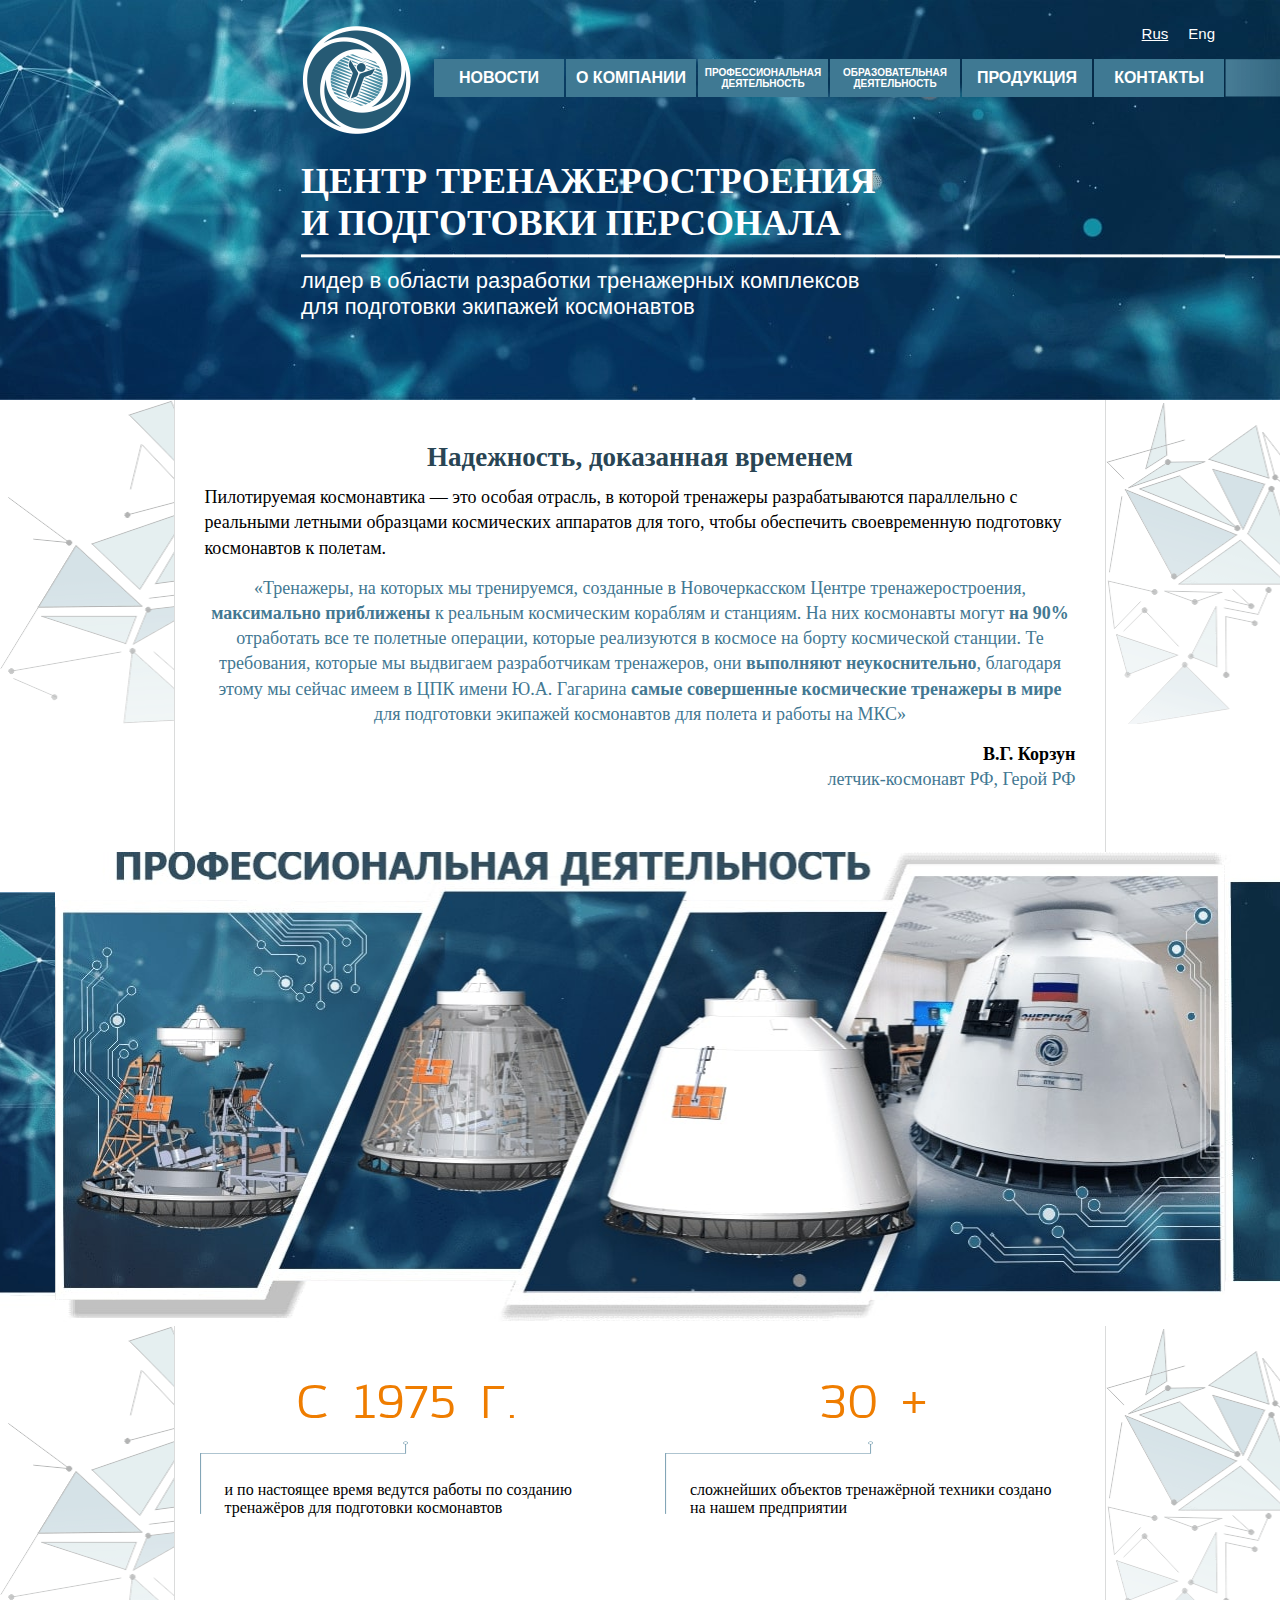
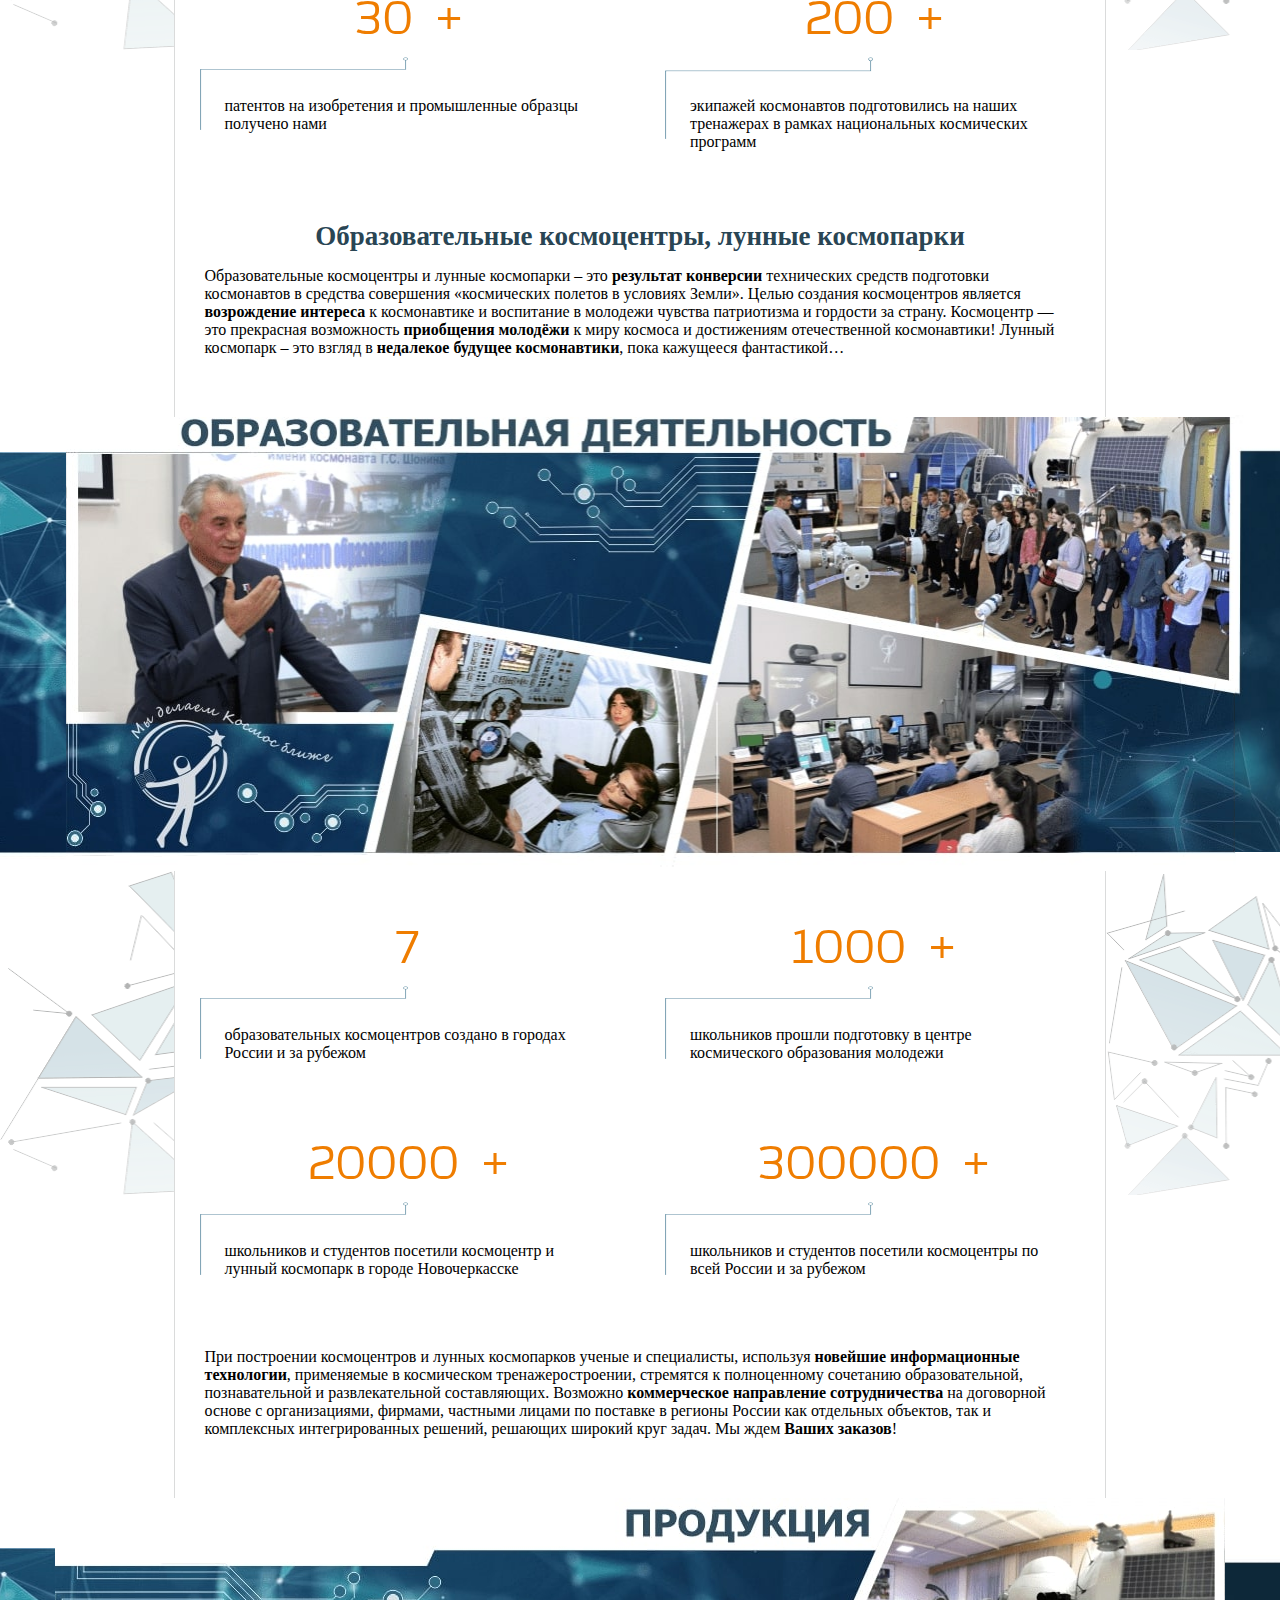
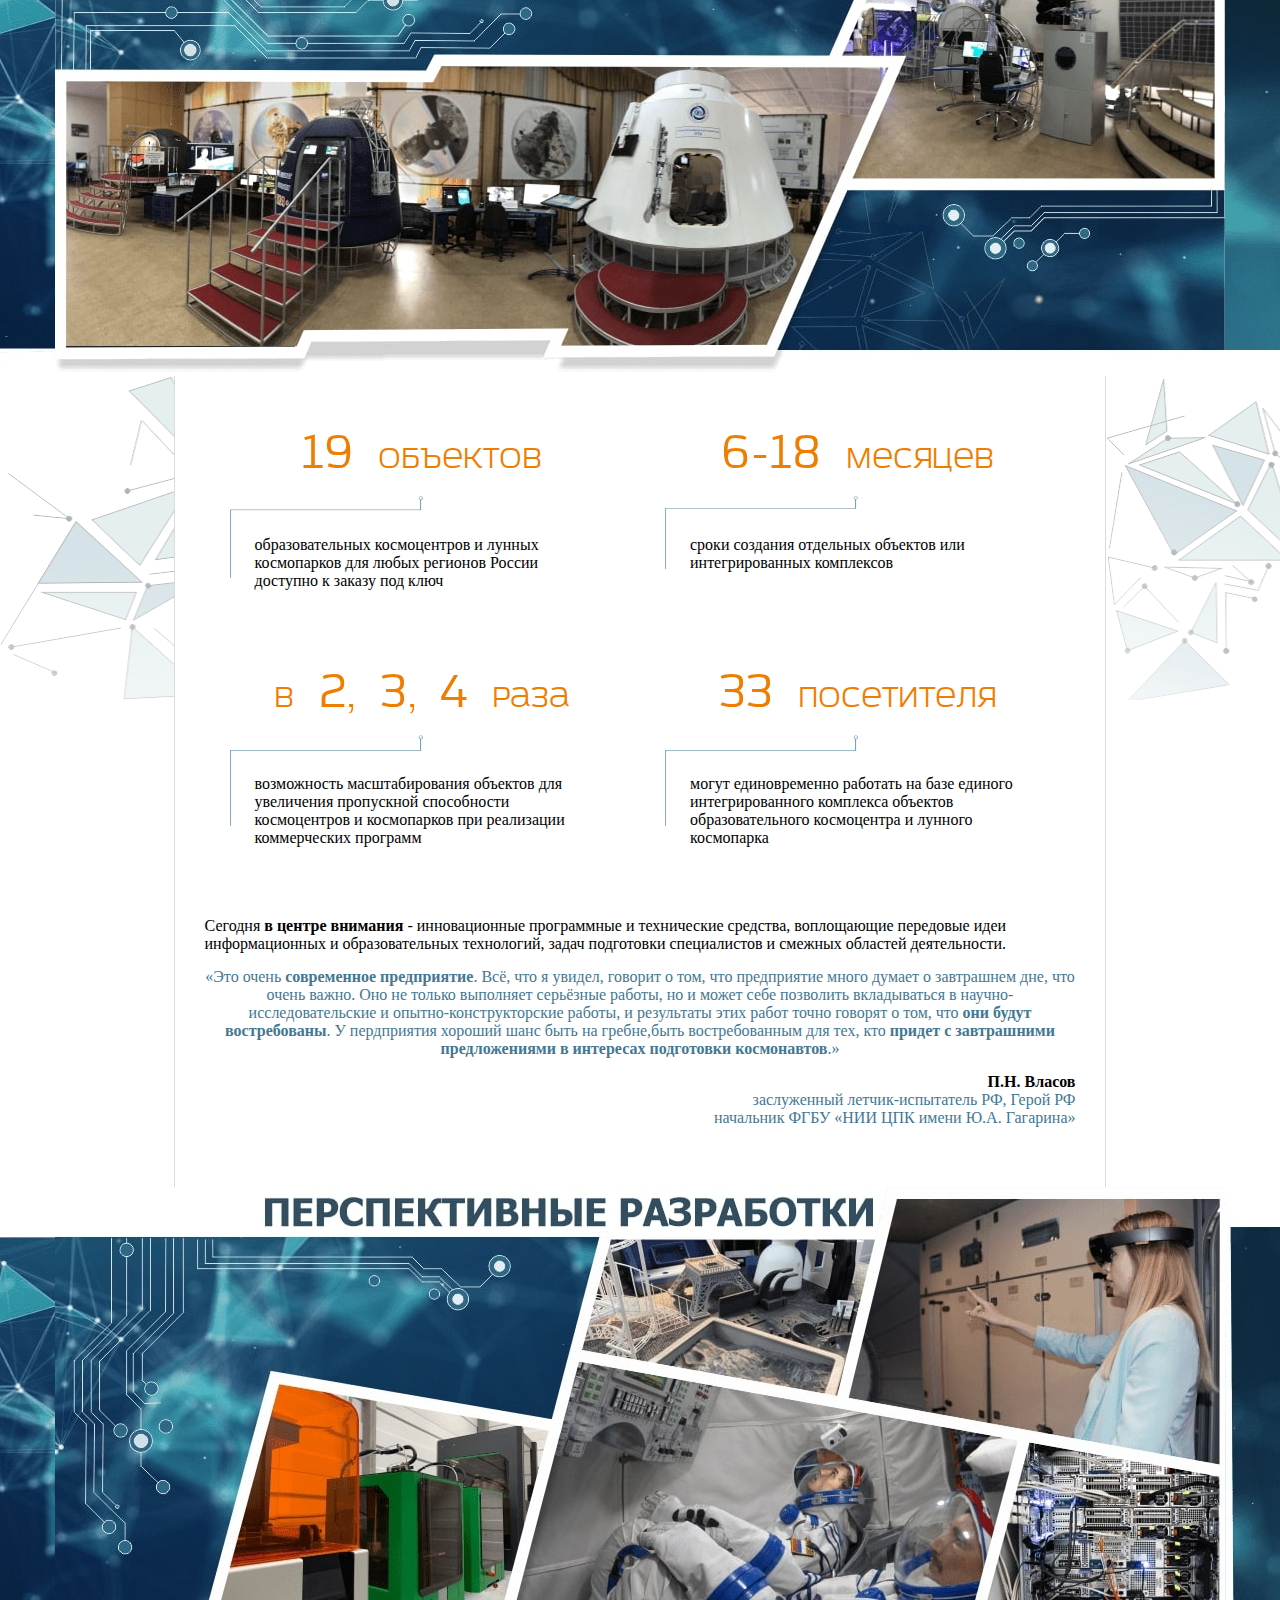
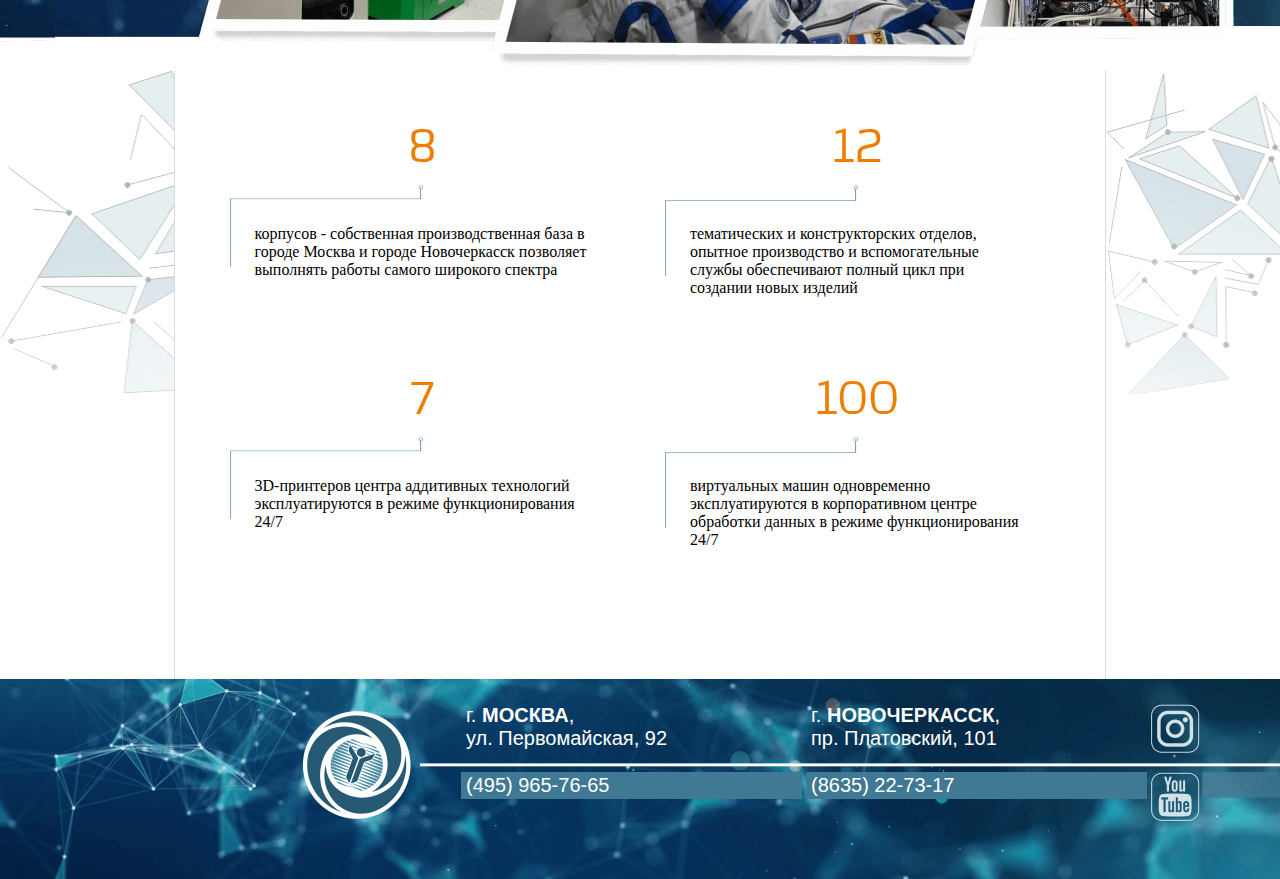
<file: index.html>
<!DOCTYPE html>
<head>
	<meta charset="utf-8">
	<meta name="viewport" content="width=device-width, initial-scale=1.0">
	<link rel="stylesheet" href="simctstyle.css">
	
</head>
<div class="header">
	<div class="content_wd">
		<div class="header_wd header_wd_menu">
			<div id="ch_lang">
				<a class="li_lang sel_lang">Rus</a>
				<a class="li_lang">Eng</a>
			</div>
			<div class="logo_wd"></div>
			<div id="menu_wd">
				<a class="menu_list"><span>НОВОСТИ</span></a>
				<a class="menu_list"><span>О КОМПАНИИ</span></a>
				<a class="menu_small menu_list"><span>ПРОФЕССИОНАЛЬНАЯ ДЕЯТЕЛЬНОСТЬ</span></a>
				<a class="menu_small menu_list" href="/education"><span>ОБРАЗОВАТЕЛЬНАЯ ДЕЯТЕЛЬНОСТЬ</span></a>
				<a class="menu_list"><span>ПРОДУКЦИЯ</span></a>
				<a class="menu_list last_li" href="/contacts"><span>КОНТАКТЫ</span></a>
			</div>
		</div>
		<div class="header_wd">
			<div id="simct_name">ЦЕНТР ТРЕНАЖЕРОСТРОЕНИЯ И ПОДГОТОВКИ ПЕРСОНАЛА</div>
			<div id="head_br"></div>
			<div id="simct_sub">лидер в области разработки тренажерных комплексов для подготовки экипажей космонавтов</div>
		</div>
	</div>
</div>
<div class="main_content quote_shell">
	<div class="polo-left">
		<!-- <img src="/image/pol_left.png" alt=""> -->
	</div>
<div class="content_wd ">
	
		
		<div class="ba_decor wrap_text pad_top">
			<div class="h1">Надежность, доказанная временем</div>
			<div>
				Пилотируемая космонавтика — это особая отрасль, в которой тренажеры разрабатываются параллельно с реальными летными образцами космических аппаратов для того, чтобы обеспечить своевременную подготовку космонавтов к полетам.
			</div>
			<div class="quote_bl">
				«Тренажеры, на которых мы тренируемся, созданные в Новочеркасском Центре тренажеростроения, <strong>максимально приближены</strong> к реальным космическим кораблям и станциям. На них космонавты могут <strong>на 90%</strong> отработать все те полетные операции, которые реализуются в космосе на борту космической станции. Те требования, которые мы выдвигаем разработчикам тренажеров, они <strong>выполняют неукоснительно</strong>, благодаря этому мы сейчас имеем в ЦПК имени Ю.А. Гагарина <strong>самые совершенные космические тренажеры в мире</strong> для подготовки экипажей космонавтов для полета и работы на МКС»
			</div>
			<div class="quote_nm"><b>В.Г. Корзун</b></div>
			<div class="quote_sub">летчик-космонавт РФ, Герой РФ</div>
		</div>
		
	</div>
	<div class="polo-right">
		<!-- <img src="/image/pol_right.png" alt=""> -->
	</div>
	</div>
	
<div class="shell">
		<div class="prof_left">
			<!-- <img src="image/prof_left.jpg" alt=""> -->
		</div>
		<div class="content_wd content_margin">
			<div class="ba_collage">
				<img src="image/профессиональная деятельность дфцт.jpg" alt="профессиональная деятельность Центра Тренажеростроения и Подготовки Персонала"/>
			</div>
		</div>
		
		
		<div class="prof_right">
			<!-- <img src="image/prof_right.jpg" alt=""> -->
		</div>
	</div>
<div class="shell">
		<div class="polo-left">
			<!-- <img src="/image/pol_left.png" alt=""> -->
		</div>
		<div class="content_wd ">
			
			<div class="rel">
				<div class="ba_decor pad_top">
					<div class="tbl_col_2">
						<div class="col_2">
							<div class="fact_nmbr">с 1975 г.</div>
							<div class="fact">и по настоящее время ведутся работы по созданию тренажёров для подготовки космонавтов</div>
						</div>
						<div class="col_2">
							<div class="fact_nmbr">30 +</div>
							<div class="fact">сложнейших объектов тренажёрной техники создано на нашем предприятии</div>
						</div>
					</div>
					<div class="tbl_col_2">
						<div class="col_2">
							<div class="fact_nmbr">30 +</div>
							<div class="fact">патентов на изобретения и промышленные образцы получено нами</div>
						</div>
						<div class="col_2">
							<div class="fact_nmbr">200 +</div>
							<div class="fact">экипажей космонавтов подготовились на наших тренажерах в рамках национальных космических программ</div>
						</div>
					</div>
					<div class="wrap_text">
						<div class="h1">Образовательные космоцентры, лунные космопарки</div>
						<div>
							Образовательные космоцентры и лунные космопарки – это <b>результат конверсии</b> технических средств подготовки космонавтов в средства совершения «космических полетов в условиях Земли». Целью создания космоцентров является <strong>возрождение интереса</strong> к космонавтике и воспитание в молодежи чувства патриотизма и гордости за страну. Космоцентр — это прекрасная возможность <strong>приобщения молодёжи</strong> к миру космоса и достижениям отечественной космонавтики! Лунный космопарк – это взгляд в <b>недалекое будущее космонавтики</b>, пока кажущееся фантастикой… 
						</div>
					</div>
				</div>
			</div>
			
		</div>
		<div class="polo-right">
			<!-- <img src="/image/pol_left.png" alt=""> -->
		</div>
	</div>
	
<div class="shell">
		<div class="background-edu-left">
			<!-- <img src="image/edu_left.jpg" alt=""> -->
		</div>
		<div class="content_wd content_margin">
			<div id="edu" class="ba_collage"><img src="image/образовательная деятельность дфцт.jpg" alt="образовательная деятельность Центра Тренажеростроения и Подготовки Персонала"/></div>
		</div>
		<div class="background-edu-right">
			<!-- <img src="image/edu_right.jpg" alt=""> -->
		</div>
	</div>


<div class="shell">
		<div class="polo-left">
			<!-- <img src="/image/pol_left.png" alt=""> -->
		</div>
		<div class="content_wd">
			<div class="rel">
				<div class="ba_decor pad_top">
					<div class="tbl_col_2">
						<div class="col_2">
							<div class="fact_nmbr">7</div>
							<div class="fact">образовательных космоцентров создано в городах России и за рубежом</div>
						</div>
						<div class="col_2">
							<div class="fact_nmbr">1000 +</div>
							<div class="fact">школьников прошли подготовку в центре космического образования молодежи</div>
						</div>
					</div>
					<div class="tbl_col_2">
						<div class="col_2">
							<div class="fact_nmbr">20000 +</div>
							<div class="fact">школьников и студентов посетили космоцентр и лунный космопарк в городе Новочеркасске</div>
						</div>
						<div class="col_2">
							<div class="fact_nmbr">300000 +</div>
							<div class="fact">школьников и студентов посетили космоцентры по всей России и за рубежом</div>
						</div>
					</div>
					<div class="wrap_text">
						<div>
							При построении космоцентров и лунных космопарков ученые и специалисты, используя <strong>новейшие информационные технологии</strong>, применяемые в космическом тренажеростроении, стремятся к полноценному сочетанию образовательной, познавательной и развлекательной составляющих. Возможно <strong>коммерческое направление сотрудничества</strong> на договорной основе с организациями, фирмами, частными лицами по поставке в регионы России как отдельных объектов, так и комплексных интегрированных решений, решающих широкий круг задач. Мы ждем <strong>Ваших заказов</strong>!
						</div>
					</div>
				</div>
		</div>
		
	</div>
	<div class="polo-right">
		<!-- <img src="/image/pol_left.png" alt=""> -->
	</div>
	</div>

<div class="shell">
		<div class="prod_left">
			<!-- <img src="image/prof_left.jpg" alt=""> -->
		</div>
		<div class="content_wd content_margin">
			<div id="product" class="ba_collage"><img src="image/продукция дфцт.jpg" alt="продукция Центра Тренажеростроения и Подготовки Персонала"/></div>
		</div>
		
		<div class="prod_right">
			<!-- <img src="image/prof_left.jpg" alt=""> -->
		</div>
	</div>

<div class="shell">
	<div class="polo-left">
		<!-- <img src="/image/pol_left.png" alt=""> -->
	</div>
		<div class="content_wd">
			<div class="rel">
				<div class="ba_decor wrap_text pad_top">
					<div class="tbl_col_2">
						<div class="col_2">
							<div class="fact_nmbr">19 <span class="fact_nmbr_txt">объектов</span></div>
							<div class="fact">образовательных космоцентров и лунных космопарков для любых регионов России доступно к заказу под ключ</div>
						</div>
						<div class="col_2">
							<div class="fact_nmbr">6-18 <span class="fact_nmbr_txt">месяцев</span></div>
							<div class="fact">сроки создания отдельных объектов или интегрированных комплексов</div>
						</div>
					</div>
					<div class="tbl_col_2">
						<div class="col_2">
							<div class="fact_nmbr"><span class="fact_nmbr_txt">в</span> 2, 3, 4 <span class="fact_nmbr_txt">раза</span></div>
							<div class="fact">возможность масштабирования объектов для увеличения пропускной способности космоцентров и космопарков при реализации коммерческих программ</div>
						</div>
						<div class="col_2">
							<div class="fact_nmbr">33 <span class="fact_nmbr_txt">посетителя</span></div>
							<div class="fact">могут единовременно работать на базе единого интегрированного комплекса объектов образовательного космоцентра и лунного космопарка</div>
						</div>
					</div>
					<div>
						Сегодня <strong>в центре внимания</strong> - инновационные программные и технические средства, воплощающие передовые идеи информационных и образовательных технологий, задач подготовки специалистов и смежных областей деятельности.
					</div>
					<div class="quote_bl">
						«Это очень <strong>современное предприятие</strong>. Всё, что я увидел, говорит о том, что предприятие много думает о завтрашнем дне, что очень важно. Оно не только выполняет серьёзные работы, но и может себе позволить вкладываться в научно-исследовательские и опытно-конструкторские работы, и результаты этих работ точно говорят о том, что <strong>они будут востребованы</strong>. У пердприятия хороший шанс быть на гребне,быть востребованным для тех, кто <b>придет с завтрашними предложениями в интересах подготовки космонавтов</b>.»
					</div>
					<div class="quote_nm"><b>П.Н. Власов</b></div>
					<div class="quote_sub">заслуженный летчик-испытатель РФ, Герой РФ</div>
					<div class="quote_sub">начальник ФГБУ «НИИ ЦПК имени Ю.А. Гагарина»</div>
				</div>
			</div>
		</div>
		<div class="polo-right">
			<!-- <img src="/image/pol_left.png" alt=""> -->
		</div>
	</div>

<div class="shell">
	<div class="perspect_left">
		<!-- <img src="image/prof_left.jpg" alt=""> -->
	</div>
	<div class="content_wd">
		<div id="perspect" class="ba_collage"><img src="image/перспективные разработки дфцт.jpg" alt="перспективные разработки Центра Тренажеростроения и Подготовки Персонала"/></div>
</div>
<div id="perspect " class="perspect_right">
	<!-- <img src="image/prof_left.jpg" alt=""> -->
</div>
</div>
	
<div class="shell">
	<div class="polo-left">
		<!-- <img src="/image/pol_left.png" alt=""> -->
	</div>
	<div class="content_wd">
		
		<div class="rel">
			<div class="ba_decor wrap_text pad_top">
				<div class="tbl_col_2">
					<div class="col_2">
						<div class="fact_nmbr">8</div>
						<div class="fact">корпусов - собственная производственная база в городе Москва и городе Новочеркасск позволяет выполнять работы самого широкого спектра</div>
					</div>
					<div class="col_2">
						<div class="fact_nmbr">12</div>
						<div class="fact">тематических и конструкторских отделов, опытное производство и вспомогательные службы обеспечивают полный цикл при создании новых изделий</div>
					</div>
				</div>
				<div class="tbl_col_2">
					<div class="col_2">
						<div class="fact_nmbr">7</div>
						<div class="fact">3D-принтеров центра аддитивных технологий эксплуатируются в режиме функционирования 24/7</div>
					</div>
					<div class="col_2">
						<div class="fact_nmbr">100</div>
						<div class="fact">виртуальных машин одновременно эксплуатируются в корпоративном центре обработки данных в режиме функционирования 24/7</div>
					</div>
				</div>
			</div>
		</div>
	</div>
	<div class="polo-right">
		<!-- <img src="/image/pol_left.png" alt=""> -->
	</div>
</div>
</div>
	
		

	</div>

</div>	
	
		

<div class="footer">
	<div class="content_wd">
		<div class="header_wd header_wd_menu">
			<div class="logo_wd"></div>
			<div id="foot_menu_wd">
				<div class="ft_tbl">
					<div class="ft_col_big">
						<div class="addr_wrap">г. <b>МОСКВА</b>,</div>
						<div class="addr_wrap">ул. Первомайская, 92</div>
					</div>
					<div class="ft_col_big">
						<div class="addr_wrap">г. <b>НОВОЧЕРКАССК</b>,</div>
						<div class="addr_wrap">пр. Платовский, 101</div>
					</div>
					<div class="ft_col_small">
						<a><img src="image/ico_instagram.png" alt="instagram ДФЦТ"/></a>
					</div>
				</div>
				<div id="foot_br"></div>
				<div class="ft_tbl after_phone">
					<div class="ft_col_big">
						<div class="phone_nmb">(495) 965-76-65</div>
					</div>
					<div class="ft_col_big">
						<div class="phone_nmb">(8635) 22-73-17</div>
					</div>
					<div class="ft_col_small">
						<a><img src="image/ico_youtube.png" alt="youtube ДФЦТ"/></a>
					</div>
				</div>
			</div>
		</div>
	</div>
</div>
</file>
<file: simctstyle.css>
/* main*/
/*  */
@font-face {
    font-family: 'Azoft Sans';
    src: local('Azoft Sans'), local('AzoftSans'), url('fonts/azoftsans.woff2') format('woff2'), url('fonts/azoftsans.woff') format('woff'), url('fonts/azoftsans.ttf') format('truetype');
    font-weight: 400;
    font-style: normal;
}


body{
	margin: 0;
	padding: 0;
	font: 16px "Tahoma";
	overflow-x: hidden;
}

#Canvas-top
{
	width: 100%;
}
#Canvas-bottom
{
	width: 100%;
}


a{
	cursor: pointer;
}

.content_wd{
	width: 1170px;
	margin: 0 auto;
	position: relative;
}

.orange{
	color: #EF7D00;
}

.rel{
	position: relative;
}

.pad_top{
	padding-top: 45px !important;
}

.pad_top_10{
	padding-top: 10px !important;
}

.pad_top_text{
	padding-top: 20px !important;
}

/* tables */
.tbl_col_2{
	display: flex;
}

.col_2{
	width: 50%;
}

.fact_nmbr{
	text-align: center;
/*	color: rgb(67, 120, 146); */
	color: #ef7d00;
	font-family: 'Azoft Sans';
	font-size: 50px;
	line-height: 140%;
}
.fact_nmbr_txt{
	font-size: 30px;
}
.fact{
	padding: 40px 25px 70px 25px;
	background: no-repeat left top/50% 50% url(image/line_fact.png);
	margin: 0 25px;
}

/* header */
#ch_lang{
	position: absolute;
	top: 0;
	right: 0;
	display: flex;
	justify-content: flex-end;
}

#head_br{
	height: 4px;
	margin: 10px 0;
	background: repeat-x url(image/line_frag.png);
}

#head_br:after{
	content: url(image/line_after.png);
	position: absolute;
	left: 100%;
	top: 53.1%;
}

.logo_wd{
	width: 110px;
	height: 110px;
	background: no-repeat center/auto url(image/simct_logo.png);
}

#simct_name{
	font: 700 36px "Tahoma";
	width: 600px;
	margin-top: 25px;
}

#simct_sub{
	font-size: 22px;
    font-weight: 100;
    width: 600px;
}

#menu_wd{
	display: flex;
	position: relative;
	text-align: center;
	font-size: 16px;
}

#menu_wd:after{
	content: url(image/menu_after.png);
	width: 0;
}

.header{
	height: 400px;
	background: no-repeat center/cover url(image/headback.jpg);
	color: #fff;
	display: flex;
	overflow-x: hidden;
	font: 15px "Arial";
}

.header_wd{
	position: relative;
	width: 924px;
	margin: auto;
	margin-right: 0px;
}

.header_wd_menu{
	display: flex;
    justify-content: space-between;
	align-items: center;
	margin-top: 25px;
}

.li_lang{
	margin: 0 10px;
}

.menu_list{
	background-color: #3f7993;
	display: flex;
	justify-content: center;
	align-items: center;
	width: 130px;
	height: 38px;
	margin: 0 1px;
	font-weight: 600;
	color: #fff;
    text-decoration: none;
}

.menu_list:hover{
	background-color: #7599a9;
}

.menu_small{
	font-size: 10px;
}

.sel_lang{
	text-decoration: underline;
}

/* main content */

#edu_collage img{
	width: 100%;
}

/* #edu_collage:before{
	content: url(image/cosmo_left.jpg);
	position: absolute;
    transform: translate(-100%);
    top: 0;
    left: 1px;
}

#edu_collage:after{
	content: url(image/cosmo_right.jpg);
	position: absolute;
    top: 0;
    right: 0;
    width: 0;
} */

.lead_email{
	color: #3F7993;
	font-size: 20px;
	font-weight: bold;
}

.leader_name{
	color: #3F7993;
	font-size: 22px;
	font-weight: bold;
}

.lead_cont_big{
	max-width: 600px;
	min-width: 420px;
	margin: auto;
}

.lead_cont_small{
	width: 31%;
	min-width: 285px;
	margin: 30px 0;
}

.lead_cont_flex{
	display: flex;
	flex-wrap: wrap;
	justify-content:center;
}

.lead_flex_2{
	max-width: 66%;
    margin: auto;
}

.lead_last_left{
	margin-left: 17%;
}

.lead_last_right{
	margin-right: 17%;
}

.lead_line_big{
	width: 380px;
	margin: 10px auto;
	border: rgb(218, 219, 219) solid;
    border-width: 2px 0 0 0;
}

.lead_line_small{
	width: 80%;
	margin: 10px auto;
	border: rgb(218, 219, 219) solid;
    border-width: 2px 0 0 0;
}



.lead_cont_small_last .lead_cont_small
{
	padding:0 10px;
}

.map{
	display: block;
	width: 100%;
	max-width: 1920px;
	margin: 0 auto;
}

.text_center{
	text-align: center;
}

.wrap_text{
	padding: 0px 30px 60px 30px;
}

/* .ba_decor:before{
	content: url(image/pol_left.png);
	position: absolute;
    transform: translate(-100%);
    top: 0;
    left: 0;
}

.ba_decor:after{
	content: url(image/pol_right.png);
	position: absolute;
    top: 0;
    right: 0;
	width: 0;
	max-width: 100%;
} */

/* .cosmo_decor:before{
	content: url(image/pol_left.png);
	position: absolute;
    transform: translateY(-50%) translateX(-100%);
    top: 50%;
    left: -30px;
}

.cosmo_decor:after{
	content: url(image/pol_right.png);
	position: absolute;
    transform: translateY(-50%) translateX(-100%);
    top: 50%;
    right: -33px;
    width: 0;
} */
/* #profession */


/* #profession */
.ba_collage{
	position: relative;
}

.ba_collage:before{
	/*content: url(image/prof_left.jpg);*/
	position: absolute;
    transform: translate(-100%);
    bottom: 0;
    left: 0;
}

/* #profession:before{
	content: url(image/prof_left.jpg);
} */

/* #edu:before{
	content: url(image/edu_left.jpg);
	bottom: 7px;
} */

/* #product:before{
	content: url(image/prod_left.jpg);
	bottom: 15px;
} */

/* #perspect:before{
	content: url(image/persp_left.jpg);
	bottom: 29px;
} */

.ba_collage:after{
	/*content: url(image/prof_right.jpg);*/
	position: absolute;
    top: 0;
    right: 0;
    width: 0;
}

/* #edu:after{
	content: url(image/edu_right.jpg);
	right: 2px;
} */

/* #profession:after{
	content: url(image/prof_right.jpg);
} */

/* #product:after{
	content: url(image/prod_right.jpg);
	right: 1px;
} */

/* #perspect:after{
	content: url(image/prod_right.jpg);
	right: -2px;
} */

.ba_decor{
	border: rgb(218, 219, 219) solid;
	border-width: 0 1px;

}

.decor{
	border: rgb(218, 219, 219) solid;
    border-width: 0 1px;
}

.bold_intro{
	color: #294554;
	font-size: 22px;
	font-weight: bold;
}

.bold_blue{
	color: #294554;
	font-weight: bold;
}

.blue_list{
	color: #FFFFFF;
	background-color: #3F7993;
	padding: 10px;
    margin-top: 10px;
    font-weight: bold;
}

.blue_mark{
	font-size: 22px;
    padding: 0 10px;
    color: #294554;
}

.h1{
	margin-bottom: 15px;
	text-align: center;
    font-family: Tahoma;
    font-size: 27px;
    color: #294554;
    font-weight: 700;
}

.list_cosmo{
	display: flex;
	flex-wrap: wrap;
	justify-content: space-between;
}

.list_cosmo img{
	display: block;
	width: 32%;
	margin-bottom: 2%;
}

.main_content{
	display: flex;

	position: relative;
	font: 18px "Tahoma";
	line-height: 140%;
	flex-direction: column;
}





.quote_bl{
	text-align: center;
	color: rgb(67, 120, 146);
	margin: 15px 0;
}

.quote_nm{
	text-align: right;
}

.quote_sub{
	text-align: right;
	color: rgb(67, 120, 146);
}


/* footer */
.footer{
	height: 200px;
	background: no-repeat center/cover url(image/headback.jpg);
	color: #fff;
	display: flex;
	overflow-x: hidden;
	font: 15px "Arial";
}

#foot_menu_wd{
	/*display: flex;*/
	position: relative;
	font-size: 20px;
	margin-right: 25px;
}

#foot_br{
	height: 4px;
	margin: 5px 0;
	background: repeat-x url(image/line_frag.png);
}

#foot_br:after{
	content: url(image/line_after.png);
	position: absolute;
	left: 100%;
	top:37%;
}

#foot_br:before{
	content: url(image/line_frag.png);
	position: absolute;
	transform: translate(-100%);
	top:37%;
}

.after_phone:after{
	content: url(image/ft_menu_after.png);
	width: 0;
	position: absolute;
    right: -2px;
}


.ft_tbl{
	display: flex;
}

.ft_col_big{
	width: 345px;
}

.addr_wrap{
	padding-left: 5px;
}

.phone_nmb{
    background-color: #3f7993;
    padding: 2px 5px;
    margin-right: 4px;
}

.lead_cont_small img
{
	width: 266px;
	height: 400px;
}

.shell{
	display: flex;
	align-items: flex-start;
	width: 100%;
	
}

.background-left
{
	display: flex;
	width: 50%;
	align-items: flex-end;

}

.background-left img
{
	
	width: 100%;
	height: 92%;
}
.background-right
{
	display: flex;
	width: 50%;
	
}

.background-right img
{
	width: 100%;
	height: 85%;
}

.background-edu
{
	
}

.background-edu-left
{	
	background-image: url(image/edu_left.jpg);
	height:408px;
	width: 375px;
	background-repeat: no-repeat;
	background-size: cover;
	margin-top: -6px;
	position: relative;
	top: 41px;
	background-position-x: 94%;
}

.background-edu-right
{	
	background-image: url(image/edu_right.jpg);
	height:437px;
	width: 20%;
	background-repeat: no-repeat;
	background-size: cover;
	line-height: none;
	margin-top: -16px;
	margin-left:-1px;
	position: relative;
	top:14px;


}


#profession
{
	height: 450px;
	overflow: hidden;
	background-size: cover;
	background-repeat: no-repeat;
	background-position: bottom;
	width: 100%;
}

#profession center
{
	width: 1170px;
}

#profession img
{
	width: 100%;
	height: 100%;
}

.prof_left
{
	background:url(image/prof_left.jpg);
	width: 20%;
	height: 427px;
	position: relative;
	top: 40px;
	background-repeat: no-repeat;
	background-position-x: 94%;
	
}

.prof_right 
{
	background:url(image/prof_right.jpg);
	position: relative;
	bottom: 10px;
	width: 20%;;
    height: 440px;

}

.main_content-rucovodstvo
{
	flex-direction: row;
}

.polo-left
{
	display: flex;
	background:url(image/pol_left.png);
	width: 17%;
	background-repeat: no-repeat;
	height: 324px;
	align-items: flex-start;
	
}


.polo-right
{
	display: flex;
	background:url(image/pol_right.png);
	width: 17%;
	height: 324px;
	background-repeat: no-repeat;
	align-items: flex-start;

	
}

.quote_shell
{
	display: flex;
	flex-direction: row;
	

}

.cosmo-left
{
	background-image: url(./image/cosmo_left.jpg);
	height: 307px;
    width: 18.6%;
    background-repeat: no-repeat;
    background-size: cover;
}

.cosmo-right
{
	background-image: url(./image/cosmo_right.jpg);
	height: 307px;
    width: 18.6%;
    background-repeat: no-repeat;
    background-size: cover;
}

.content_margin
{
	margin:0;
}

#edu_collage img
{
	height: 307px;
}

#profession img
{
	width: 1170px;
}

#edu img
{
	width: 1170px;
}

.prod_left
{
	background:url(image/prof_left.jpg);
	width: 20%;
	height: 427px;
	position: relative;
	top: 50px;
	background-position-x: 88%;
	
}

.prod_right 
{
	background:url(image/prof_right.jpg);
	position: relative;
	width: 20%;
	height: 427px;
	top: 25px;
	background-position-x: 94%;

}

#perspect
{

	overflow: hidden;
	background-size: cover;
	background-repeat: no-repeat;
	background-position: bottom;
	width: 100%;
}


.perspect_left
{
	background:url(image/prof_left.jpg);
	position: relative;
	top: 50px;
	width: 20%;
	height: 440px;
	background-position-x: 88%;
	background-repeat: no-repeat;
	
	
}

.perspect_right 
{
	background:url(image/prof_right.jpg);
	width: 20%;
	height: 440px;
	background-repeat: no-repeat;
	

}

.ba_collage img
{
	width: 1170px;
}

.polo--edu
{
	margin: auto 0;
}

.paragraph
{
	text-indent: 40px;
	margin-right: 10px;
}

.csey
{
	display: flex;
	width: 100%;

}

.csey_text
{
	
}

.license
{
	display: flex;
	justify-content: flex-end;
	width: 25%;

	

}
.license img
{

	border: 5px solid #3f7993;;
    border-image: linear-gradient(to right top, #284b5c, #3f7993,#284b5c);
	border-image-slice: 1;
	height: 150px;
	width: 100px;
	


}

.csey_text--bold
{
	font-weight: bold;
	color: #3f7993;
	text-decoration: none;
}

.csey_left
{
	background-image: url(./image/Левая_часть_коллажа_с_лайбой-min.png);
	height: 302px;
    width: 18.6%;
    background-repeat: no-repeat;
    background-size: cover;

}

.csey_right
{
	background-image: url(./image/cosmo_right.jpg);
	height: 302px;
    width: 18.6%;
    background-repeat: no-repeat;
    background-size: cover;

}
.csey--last
{
	margin-bottom:20px ;
}

#csey_perspect
{
	margin-bottom: 15px;
}

.station_and_planet .h1
{
	width: 81%;
	margin: 0 auto;
	margin-top:10px;
	margin-bottom: 30px;
}

.li_item
{
	list-style-type: none;
}

.li_item:before
{
	content: "•‎";
	color: #3f7993;
	margin-right: 5px;
}

.title--orange
{
	color: #EF7D00;
	font-style:italic;
	margin-left: 25px;

}

.text--orange
{
	color: #EF7D00;
}

.focus
{
	margin-bottom: 10px;
}

.purpose_the_program
{
	margin-bottom: 10px;
}

.ul_items
{
	margin-top: 10px;
	padding-left: 0px;
}

.term_program
{
	margin-bottom: 20px;
}

.design_of_space_tech .h1
{
	width: 81%;
	margin: 0 auto;
	margin-top:10px;
	margin-bottom: 30px;
}

.csey_br
{

	margin-bottom: 30px;
	border-top:2px solid rgba(128, 128, 128, 0.692);

}

.page
{
    display: flex;
    flex-direction: column;
}


.selectBox {
  position: relative;
  margin-top:10px ;
    
}
.selected {
    width: 100%;
    overflow:hidden;
	padding-top: 12px;
	padding-bottom: 12px;
    background: linear-gradient(to bottom left, #4088a9, #294554);

	color: white;
	font-weight: bold;
	display: flex;
	height: 40px;
	align-items: center;
}
.selectArrow {
    position: absolute;
    right: 9px;
    top: 14px;
    background-image: url(./image/стрелка\ раскрыть.png);
    background-repeat:no-repeat;
    width: 30px;
    height: 35px;
}

.selectArrow--off
{
    position: relative;
 
    background-image: url(./image/стрелка\ вверх\ собрать.png);
    background-repeat:no-repeat;
    width: 100%;
    height: 35px;
	display: none;
	background-position-x: right;
	background-position-y: bottom;
    right: 10px;
    top: 4px;
}
 


 
.selectOptions {
    position: relative;
    top:0;
    left:0;
	display:none;
	
}


 

.selectOption {
    display:block;

  
}

.bosses_and_documents
{

	margin-top:5px;
	
}


.title_text
{
	width: 60%;
	padding-left: 12px;

}



table.table_bosses_and_documents{
	width: 100%;
	border-collapse:collapse;
	border-spacing:0;
	height: auto;

    border-left: 2px solid white;
	border-right: 2px solid white;
	margin: 10px 0;
	border-top:2px solid white;
	
    
}


table.table_bosses_and_documents td, table.table_bosses_and_documents th {
	border-left: 1px solid #b4b5b5;
	border-bottom: 1px solid #b4b5b5 ;
	
    padding-left: 26px;
}
table .table_bosses_and_documents,table .table_bosses_and_documents th {
	padding: 3px;
	width: 30px;
	height: 35px;
}
table .table_bosses_and_documents th {
	background: #347c99; 
	color: #fff; 
	font-weight: normal;
}

.td_title
{
	width: 7%;
	padding: 10px;
	
}

.td_text
{
	width: 50%;
	padding: 10px;
}

.csey_text--underline
{
	text-decoration: underline;
}


.td_title:last-child
{
	
	padding: 10px;
	text-align: center;
	
}

.last_tr
{
	border-bottom:2px solid white;
}

.big-licenses
{
	display: flex;
	margin: 0 auto;
	flex-wrap: wrap;
	
}

.big-lincense
{
	
	margin: 10px auto;

	
}
.license-text
{
	width: 100%;
	margin-bottom: 20px;
}

.switch--on 
{
	display: flex;
	width: 50%;
	justify-content: flex-end;
	padding-right:10px;
}

.governing_bodies
{
	width: 15%;
	
}

.switch--off
{
	display: flex;
	justify-content: flex-end;
	padding-right:20px;
}

.span_complex
{
    margin: 10px;
    margin-left: 28px;
}

.li_complex:before
{
	
	color: #6e6e6e;
	
}

.td_title--bold
{
	font-weight: bold;
}

.anchor
{
	display: flex;
	justify-content: flex-end;
}

/* .breadcramb 
-----------------------------------------------------------------------------------*/
.bread-cramb {
    display: flex;
    list-style-type: none;
    height: 44px;
    padding: 0;
    padding-left: 1%;
	margin: 0;
	width: 100%;
	padding-right: 1%;
	margin-bottom:10px ;
  
}

.bread-cramb__item{
	
}

.bread-cramb__item::before {
    content: "\2192";
	padding: 0 8px;

}

.bread-cramb__item:first-child::before {
    content: none;
}

.bread-cramb__link {
    font-size: 15px;
    line-height: 48px;
    color: #47474791;
    text-decoration: underline;
}

.bread-cramb__link:hover {
    color: #db055b;
}


.bread-cramb__link--active
{
    color:black;
    text-decoration: none;
}

.astron
{
	display: flex;

}

.items_text
{
	width: 85%;
	font-size: 20px;
}

.logo_astron
{
	display: flex;
	justify-content: flex-end;
}

.logo_astron img
{
	width: 90%;
}
.item_text
{
	font-size: 20px;
}

.astron_text
{
	font-size: 20px;
}

.container_reviews
{
	display: flex;
	width: 100%;

	justify-content: flex-end;
	
}

.reviews
{
	display: flex;
	border-right: 1px solid #b4b5b5 ;
	width: 90%;
	border-left: none;
	margin-top: 20px;
	margin-bottom: 20px;
	border-top: 1px solid #b4b5b5 ;
	border-bottom: 1px solid #b4b5b5;
	/* -webkit-border-top-left-radius: 100px;
-webkit-border-bottom-left-radius: 100px;
-moz-border-radius-topleft: 100px;
-moz-border-radius-bottomleft: 100px;
border-top-left-radius: 100px;
border-bottom-left-radius: 100px; */
box-shadow: 0.4em 0.4em 5px rgba(122,122,122,0.5);
justify-content: flex-end;
height: 207px;

}

.foto_reviews
{
	position: relative;
	/* margin-bottom: -21.3%;
	margin-left: 2%;
	width: 10%; */
	margin: auto;
	margin-right: -10%;
}
.item_review
{
	display: flex;
	width: 85%;

	height: 206px;
	flex-direction: column;
	justify-content: center;

}

.title_reviews
{
	color: #3F7993;
	font-size: 20px;
	font-weight: bold;
	padding-top:10px;
}

.title_reviews span
{
	text-transform:uppercase;
}

.text_reviews
{
	font-style: italic;
	padding-top: 10px;
	padding-bottom: 10px;
	padding-right: 10px;
	font-size: 16px;
}

.text_reviews p
{
	margin: 0;
}

.astron_text span
{
	font-style: italic;
}

.span_bold
{
	font-weight: bold;
}

.title_adv-dev
{
	margin: 15px auto;
	width: 100%;
}
.h1_adv_dev
{
	text-align: center;
	width: 50%;
	margin: 0 auto;

}
.quote
{
	margin-top: 10px;
	margin: 0 auto;
	text-align: center;
	width: 51%;
	font-weight: bold;
    color: #3f7993;
	text-decoration: none;
	font-style: italic;
}

.avtor-quote
{
	display: flex;
	justify-content: flex-end;
	font-weight: normal;
    color: #858686;
	text-decoration: none;
	font-style: normal;
}

.foto_MCS-system 
{
	display: flex;
	flex-wrap: wrap;
}
.foto_MCS-system img
{
	width: 48%;
	margin: 0 auto;
}
.explanations
{
	width: 99%;

	display: flex;
	text-align: end;
	justify-content: flex-end;
	margin-top: 5px;
	font-size: 15px;
	font-style: italic;
	margin-bottom: 10px;
}

.li_tick
{
	list-style-type: none;
}

.li_tick:before
{
	content: "\2714‎";
	color:#294554;
	margin-right: 5px;
}
.adv-presp_text
{
	margin-left: 10px;
	margin-bottom: 10px;
}
.adv-presp_text p
{
	margin: 0;
}
.text--blue
{
	color:#294554;
}

.slider_ch_page
{
    width: 500px;
    transition: all linear .4s;
    margin: 0 auto;
    position: relative;

}

.slider_ch_page .slick-arrow
{
    position: absolute;
    top: 50%;
    z-index: 10;
    font-size: 0;
}

.slider_ch_page .slick-prev
{
    left:-13%;
    background:url(/image/стрелка\ влево.png) center / cover no-repeat;
    width: 28px;
    height: 50px;
    border:none;
    outline: none;

}

.slider_ch_page .slick-next
{
    right: -13%;
    background: url(/image/стрелка\ вправо.png) center / cover no-repeat;
    width: 28px;
    height: 50px;
    border:none;
    outline: none;

}

.slider_ch_page .slick-center
{
	width: 280px;
}

.slider_ch_page img
{
	width: 500px;
}


.slick-dots {
    display: flex;
    align-items: center;
    justify-content: center;
    margin-top: 0;
}

.select_active
{
	
}

.train-fac_fon
{
	background-image: url(/image/фон-min.png);
	width: 100%;

	background-repeat: no-repeat;
	display: flex;
	align-items: flex-end;
	background-size: 100%;
}

.train-fac_fon_cosmonavt
{
	background-image: url(/image/фон\ перспект\ разраб\ меню-min.png);
}

.aircraft_support
{
	background-image: url(/image/фон\ ср-ва\ сопр\ полётов\ меню-min.png);
}

.train-fac_white
{
	display: flex;
	justify-content: flex-end;
}

.train-fac_text
{
	display: flex;
	width: 50%;
	font-size: 22px;
	color:  #294554;
	font-weight: 600;
	flex-direction: column;
}

.train-fac_items
{
	display: flex;
	width: 50%;
	justify-content: center;
	flex-direction: column;
}



.train-fac_item
{
	display: flex;
	height: 80px;
	background: linear-gradient(to top, #0d457a 10% ,  #387aa2 66% ,#5596b7, #387aa2 );
	align-items: center;
	font-size: 16px;
	color: white;
	border-radius: 50px;
	margin-bottom: 20px;
	margin-right: 30px;
}

.train-fac_circle
{


	background-image: url(/image/оранжевый_круг.png);
	width: 15%;
	height: 68px;
	background-repeat:no-repeat ;
	opacity: 1;
	background-position: 4px;

}

.train-item-text
{
	width: 85%;
	font-size: 16px;
	font-weight: bold;
	margin-right: 14px;
	
}
.train_content
{
	width: 25%;
	text-align: center;
}

.train_text
{
	margin: 0 auto;
	position: absolute;               
	top: 38%;
    left: 20%;
    margin-right: -50%;
	transform: translate(-50%, -50%);
	width: 25%;
    text-align: center;
    font-size: 28px;
}

.content_wd_convas
{
	min-width: 1170px;
	
}

.emergency-situation
{
	display: flex;
	margin-bottom: 20px;
}
.aspr_text
{
	font-size: 22px;
	line-height: 37px;
}
.aspr_text p
{
	margin: 0;
}
.text-emergency-situation
{
	width: 30%;
	line-height: 37px;
	font-size: 22px;
}
.emergency-situation_img
{
	margin-right: 10px;
	margin-bottom: 10px;
	background-image: url(/image/стрелка\ оранж-min.png);
	width: 80%;
	background-size: cover;
	background-repeat:no-repeat ;
	height: 355px;
}
.ul-emergency-situation
{
	padding-left:0px ;
	margin-top: 0;
	margin-bottom: 0;
}

.MKS-imgs 
{
	display: flex;
	width: 100%;
	align-content: space-between;
	margin-bottom: 20px;
	
}
.MKS-imgs .item-img
{
	display: flex;
	width: 50%;
	margin-right: 20px;
	


	
}
.MKS-img .item-img:last-child
{

	margin-right: 0px;
	
}
.item-img
{
	display: flex;
	flex-direction: column;
	
}

.item-img img
{
	margin-bottom: 10px;
	height: 340px;
	
}

.MKS-text
{
	display: flex;
	justify-content: flex-end;
	text-align: end;
	font-style: italic;
}
.numb-ol .li-numb
{
	color: rgb(255, 139, 31);
	font-weight: bold;
}

.li-text
{
	color: black;
	font-weight: normal;
}

.schema-emerg-situat .MKS-text
{
	margin-right: 4.5%;
}

.aspr_tick li
{
	list-style-type: none;
}

.aspr_tick li:before
{
	content: "\2714‎";
	color:#294554;
	margin-right: 5px;
}

.schema-emerg-situat
{
	display: flex;
	width: 100%;
	flex-direction: column;
}

.schema-emerg-situat img
{
	
	width: 100%;
}

.slider_simct
{
    display: flex;
    flex-direction: row;

}
.main_obertka
{
    display:flex;
    justify-content: center;

}



.popup-fade 
{
    display: none;
}

/* модальное окно*/
.popup-fade:before {
	content: '';
	background: #000;
	position: fixed; 
	left: 0;
	top: 0;
	width: 100%; 
	height: 100%;
	opacity: 0.7;
    z-index: 9999;
    
}


.popup {
	position: fixed;
	top: 20%;
	left: 50%;
	padding: 20px;
	width: 500px;
	margin-left: -200px;	
	background: rgba(255, 255, 255, 0);
	border: none;
	border-radius: 4px; 
	z-index: 99999;
    opacity: 1;	
    
   
    
}


.for_slider .slick-center img {
    width: 24px;
    height: 24px;
    margin: 20px;
    margin-bottom: 10px;
    outline: none;
    position: absolute;
    top: 76%;
    left: 88%;
    background: url(../img/zoom-in.png) no-repeat;
    opacity: 0.75;
}






.obertcka
{
    flex-direction: row;
    width: 75%;
}

.container
{
    width: 100%;
    max-width: 1100px;
    margin: 0 auto;
    
    
}
.content_slider
{
    display: flex;
    flex-direction: column;
    justify-content: center;

  
   

}

.title_slider
{
    
    font: 700 27px "Tahoma";
    text-align: center;
    width: 100%;
    color: #344758;
    margin-bottom: 10px;
}
.for_slick_slider
{
    display: flex;

   

}
.for_slick_slider .items {
    width: 350px;
    height: 250px;
    margin: 20px;
    margin-bottom: 10px;
    outline: none;
    position: relative;
}

.for_slick_slider .items .magnifier {
  
    opacity: 0;
}


.for_slick_slider .slick-center .magnifier {
    width: 24px;
    height: 24px;
    margin: 20px;
    margin-bottom: 10px;
    outline: none;
    position: absolute;
    top: 76%;
    left: 88%;
    background: url(../img/zoom-in.png) no-repeat;
    opacity: 0.75;
}


.for_slick_slider .items img {
    width: 280px;
    height: 200px;
    transition: all linear .4s;
   
}
.for_slick_slider .slick-center img {
    transform: scale(1.4);
   
}

.for_slick_slider .slick-dots
{
    display: flex;
    align-items: center;
    justify-content: center;
    margin-top: 0;
  
}

.for_slick_slider .slick-dots li
{
    position: relative;
    display: inline-block;
    width: 20px;
    height: 20px;
    padding: 0;
    cursor: pointer;
    
}
.for_slick_slider .slick-dots li button
{
    font-size: 0;
    line-height: 0;
    display: block;
    width: 7px;
    height: 7px;
    padding: 5px;
    cursor: pointer;

    border: none;
    outline: none;
    background: #afafb0;
    border-radius:100%;
}

.for_slick_slider .slick-dots button
{
 
    font-family: 'slick';
  font-size: 6px;
  line-height: 20px;
  position: absolute;
  top: 0;
  left: 0;
  
  content: '•';
  text-align: center;

  color: #afafb0;
  -webkit-font-smoothing: antialiased;
  -moz-osx-font-smoothing: grayscale;
  
  
 
}




.for_slick_slider .slick-dots .slick-active button
{
    transform: scale(1.3);
    background-color: #82adce;


}

/* description_simct */

.description_simct
{
    padding: 64px 0;

  
   

}

.nav_simct
{
    display: flex;
    justify-content: space-between;
    
}

.nav_items
{
    display: flex;
    
    /* border-bottom: thin solid #cccccc; */
    align-items: center;
    justify-content: center;
    padding-right:30px ;
  
   

   
 
   
   
  
  
}

.nav_link
{
    font-size: 16px;
    padding-left: 30px;
    padding-right: 30px;
   
    font-weight: 500;
    text-decoration: none;
    color: black;
    outline: none; /* Для синий ободки */
    border: 0;
    background: transparent;
    padding-bottom: 16px;
    border-bottom: thin solid #cccccc; 
    
}

.active
{
    border-bottom: 3px solid #f68613; 
    font-weight: 800;
    color: #82adce; 
}

.nav_link:focus
{
    border-bottom: 3px solid #f68613; 
    font-weight: 800;
    color: #82adce;


}


.request
{
    padding:16px 26px;
    font-size: 16px;
    font-weight: bold;
    background: linear-gradient(to bottom ,#f68613, #e196378c);
    text-transform: uppercase;
    font-weight: bold;
    color: white;
    border:none;
    outline: none;
    border-radius: 5px;
    box-shadow: 1px 1px 4px rgba(0,0,0,0.6);

}

.title_description
{
    text-align: center;
    margin-top: 80px;
    margin-bottom: 40px;
    color:#384e68

}

.discription_text
{
    font-size: 16px;
    line-height: 18px;
}

p
{
    text-indent: 40px;
}

.specifications
{
    display: none;
}

.term_of_delivery
{
    display: none;
}

table.specifications_tabl{
	width: 100%;
	border-collapse:collapse;
	border-spacing:0;
    height: auto;
    line-height: 35px;
    border-left: 2px solid white;
    border-right: 2px solid white;
    
}


table.specifications_tabl td, table.specifications_tabl th {
    border: 1px solid #b4b5b5;
    padding-left: 30px;
}
table .specifications_tabl,table .specifications_tabl th {
	padding: 3px;
	width: 30px;
	height: 35px;
}
table .specifications_tabl th {
	background: #347c99; 
	color: #fff; 
	font-weight: normal;
}
.discription_title
{
    font-weight: bold;
    background-color:#e1e9ed ;
}

.term_of_delivery .discription_title
{
    font-weight: bold;
    background-color:#e1e9ed ;
    padding: 10px 0;
    padding-left: 34px;
}

.term_of_delivery_text
{
    text-align: left;
}

.cursiv_tel
{
  font-style: italic; 
}

.telefon
{
    font-style: normal;
    text-decoration: none;
    color: #d87e1c;

}

@media(max-width:1594px)
{
	.leader_name {
		
		font-size: 21px;
		
	}
}


@media(max-width:1455px)
{
	.lead_cont_small_last
	{
	display: flex;
	margin:0 auto;
	}
}



/* media */
@media (max-width: 1200px){
	
	.lead_cont_small {
		width: 50%;
		
	}
	.ba_collage img
	{
		display: flex;
		width:100%;
	}
	.ba_collage img
	{
		display: flex;
		width:100%;
	}

	.cosmo-left
	{
		display: none;
	}

	.cosmo-right
	{
		display: none;
	}
	
	#edu img
	{
		width: 100%;
	}



	

	
	.content_wd{
		width: 100%;
	}
	
	
	.main_content{
		font: 15px "Tahoma";
		line-height: 140%;
	}

	.polo img
	{
		display: none;

	}

	.position
	{
		width: 50%;
		margin: 0 auto;
	}

	.lead_line_small {
		width: 50%;

	}

	.prof_left
	{
		display:none;
		
	}
	.prof_right
	{
		display:none;
		
	}
	.polo-left
	{
		display: none;
	}
	.polo-right
	{
		display: none;
	}

	.background-edu-left
	{
		display: none;
	}
	.background-edu-right
	{
		display: none;

	}

	.perspect_right 
	{
		display: none;

	}

	.perspect_left
	{
		display: none;

	}

	.prod_right 
	{
		display: none;

	}

	.prod_left
	{
		display: none;

	}

	.csey_left {
		display: none;
	}

	.csey_right {
		display: none;
	}

	.train-fac_item {
		
		margin-right:0;
	}

	.train_text {
		
		font-size: 30px;
	}
	#Canvas-bottom
	{
		display: none;
	}

	.content_wd_convas
	{
		min-width: auto;
	}
	.train-fac_text
	{
		width: 100%;
	}
	.train_text
	{
		width: 100%;
		position: relative;
		transform: none;
		margin-right: 0px;
		left: 0;
		margin: 20px 0;

	}

	.train-fac_fon {

		align-items: flex-start;
		flex-direction: column;
		align-items: center;
	
		
	}

	.bread-cramb__item::before {
		padding: 0px 0px;
		width: 1%;
	}

	.items_text {
	
		padding-left: 10px;
	}

	.astron_text {
	
		padding-left: 10px;
	}

	.container_reviews
	{
		width: 99%;
	}

}

@media (max-width: 1000px){
	.header_wd{
		width: 100%;
		padding: 0 40px;
		box-sizing: border-box;
	}
	
	.header_wd_menu{
	    align-items: start;
	}
	
	#ch_lang{
		right: 40px;
	}
	
	#menu_wd{
		position: absolute;
	    right: 40px;
	    top: 30px;
	    z-index: 100;
	    justify-content: flex-end;
	    max-width: 75%;
	    flex-wrap: wrap;
	}
	
	.menu_list{
		margin: 1px 0;
	}
	.ft_col_big {
   		width: 245px;
	}
	
	#foot_br:before{
		content: "";
	}
	
	.footer .logo_wd{
		width: 0px;
		height: 0px;
		background: none;
	}
	
	
	
	.lead_last_left{
		margin-left: 0%;
	}
	
	.lead_last_right{
		margin-right: 0%;
	}

	.train-item-text {

		width: 80%;
	}
	.train-fac_circle {
		
		width: 20%;
		height: 68px;
	
	}
	.train-fac_items {
		width: 100%;
	}
	.MKS-imgs {
		display: flex;
		flex-wrap: wrap;
		justify-content: center;
	}

	.MKS-imgs .item-img {
		display: flex;
		margin-right: 0;
		width: 51%;
	
	
	}

	.aspr_text
	{
		font-size: 18px;
	}

	.emergency-situation_img {
		
		background-position: center;
	}
	.logo_astron
	{
		width: 14%;
	}

	.logo_astron img
	{
		width: 100%;
	}

	.astron_slider img
	{
		margin: 0 auto;
	}

	

	.astron_slider .slick-prev
	{
	position: absolute;
	left:21%;
	bottom: 41%;
    background:url(/image/стрелка\ влево.png) center / cover no-repeat;
    width: 28px;
    height: 50px;
    border:none;
	outline: none;
	font-size: 0px;	
	}

	.astron_slider .slick-next
	{
	font-size: 0px;	
	position: absolute;
	right: 21%;
	bottom: 41%;
    background: url(/image/стрелка\ вправо.png) center / cover no-repeat;
    width: 28px;
    height: 50px;
    border:none;
	outline: none;
	}

	.reviews
	{
		width: 96%;
	}

	.item_review {
		width: 76%;
		margin: auto 0;
		padding-right: 20px;
	}

	

	.title_reviews
	{
		font-size: 18px;
	}

	.item_text
	{
		font-size: 16px;
	}
	.astron_text
	{
		font-size: 16px;
	}
	.bread-cramb__link {
		font-size: 13px;
		
	}
}

@media (max-width: 850px){
	.tbl_col_2{
		display: flex;
		flex-direction: column;
	}
	
	.col_2{
		width: 100%;
	}
	
	.list_cosmo img{
		width: 49%;
		margin-bottom: 2%;
	}

	.h1_adv_dev {
	
		width: 65%;
	
	}

	.quote {
		
		width: 90%;
		
	}

	.train-fac_items {
		width: 100%;
	}
	
	.MKS-imgs .item-img {
	
		width: 51%;
	
	
	}
	.aspr_text
	{
		font-size: 16px;
	}

	table.table_bosses_and_documents {
		font-size: 10px;
	}

	table.table_bosses_and_documents td, table.table_bosses_and_documents th {
		border-left: 1px solid #b4b5b5;
		border-bottom: 1px solid #b4b5b5;
		padding-left: 1%;
	}

	.title_text {
		width: 80%;
		padding-left: 12px;
		font-size: 12px;
	}
	.td_title {
		width: 7%;
		padding: 1%;
	}

	.position {
		font-size: 13px;
		width: 100%;
	}

	.bread-cramb__link {
		font-size: 10px;
		
	}

	.h1
	{
		font-size: 20px;
	}

	.astron_slider .items img {
		width: 250px;
		height: 200px;
		transition: all linear .4s;
	}

	.logo_astron {
		width: 122px;
		height: 122px;
	}

}

@media(max-width:700px)
{
	.astron_slider .slick-next {

		right: 13%;
	
	}

	.astron_slider .slick-prev {

		left: 13%;
	
	}


	
}

@media(max-width:680px)
{

	.title_reviews
	{
		font-size: 20px;
		text-align: center;
	}
	.text_reviews
	{
		font-size: 14px;
	
	}

	.reviews {
		
		height: auto;
	}
	.bread-cramb {
		display: none;
	  
	}




	
}

@media (max-width: 620px){
	#menu_wd{
		position: relative;
	    z-index: 100;
	    justify-content: flex-end;
	    max-width: 55%;
	    flex-wrap: wrap;
	}

	.fact_nmbr {
		font-size: 35px;
		
	}

	#simct_name {
	
		width: 100%;
		font: 700 30px "Tahoma";

	}

	#simct_sub {
		width: 100%;
		font-size:20px;
	}

	.ft_col_big {
		display: flex;
		flex-direction: column;
		width: 100%;
		align-content:center;
		

	}

	.phone_nmb {
		font-size:15px ;
	}

	#foot_menu_wd {
		/* display: flex; */
		position: relative;
		font-size: 20px;
		margin-right: 25px;
	}

	.after_phone:after {
		content:'';
	}

	#foot_br:after {
		content:'';
	}

	.addr_wrap
	{
		font-size: 15px;
	}

	.ft_col_big {
		width: 100%;
	}

	.lead_cont_small {
		width: 100%;
	}

	.polo img
	{
		display: none;
	}

	.leader_name {
	
		font-size: 20px;
	
	}

	.position
	{
		font-size: 13px;
	}

	.list_cosmo img{
		width: 100%;
		margin-bottom: 2%;
	}
	.explanations {
		
		font-size: 12px;
		
	}
	.MKS-imgs .item-img img {
		width: 100%;
	
	}

	.MKS-imgs .item-img {
	
		width: 100%;
	
	
	}

	.emergency-situation
	{
		flex-wrap: wrap;
	}
	.emergency-situation_img
	{
		width: 100%;
		margin: 0;
	}
	.text-emergency-situation
	{
		width: 100%;
	}

	.slider_ch_page {
		width: 80%;
		transition: all linear .4s;
		margin: 0 auto;
		position: relative;
	}

	.slider_ch_page img {
		width: 100%;
	}
	.slider_ch_page .slick-next {
		right: -10%;
		
	}

	.slider_ch_page .slick-prev {
		left: -10%;
		
	}

	.license {
		display: flex;
		justify-content: center;
		align-items: center;
		width: 25%;
	}
	
	.csey_text {
		font-size: 14px;
		line-height: 24px;
	}
	.h1
	{
		font-size:20px;
	}

	.purpose_the_program {
		font-size: 14px;
		line-height: 24px;
	}
	.task_program
	{
		font-size: 14px;
		line-height: 24px;
	}
	.competence
	{
		font-size: 14px;
		line-height: 24px;
	}

	.selectOption
	{
		font-size: 14px;
		line-height: 24px;
	
	}

	.text-csey-end
	{
		font-size: 14px;
		line-height: 24px;
	}

	.foto_reviews img
	{
		width: 91%;
	}

	.item_review
	{
		height: auto;
	}

	.container_reviews
	{
		flex-direction: column;
		border: 1px solid #b4b5b5;
		width: 80%;
		margin: 0 auto;
		margin-bottom: 20px;
		box-shadow: 1px 1px 4px rgba(0,0,0,0.6);
	}

	.foto_reviews
	{
		margin: 0 auto;
	}

	.reviews
	{
		border: none;
		border-right:none;
		border-bottom:none ;
		box-shadow: none;
		width: 100%;
	}

	.item_review
	{
		width: 100%;
		padding-left: 20px;
		padding-right: 20px;
	}

	.text_reviews
	{
		font-size: 14px;
		text-align: center;
	}

}

@media (max-width:575px)
{
	#simct_name {
		font: 700 20px "Tahoma";
		width: 100%;
		margin:0 auto;
		margin-top: 25px;
	}

	#simct_sub {
		font-size: 14px;
		font-weight: 100;
		width: 100%;
	}

	.ft_col_small
	{
		padding-right: 0px;
	}

	.phone_nmb
	{
		padding-right: 0px;
	}


	.h1_adv_dev {
		width: 100%;
	}

	.quote {
		font-size: 13px;
	}

	.last_p
	{
		width: 100%;
	}

	.astron_slider .slick-next {
		right: 2%;
	}

	.astron_slider .slick-prev {
		left: 2%;
	}

	.astron_slider .items img {
		width: 200px;
		height: 150px;
		transition: all linear .4s;
	}

	.for_slick_slider .items img {
		position: relative;
		top: 18%;
}

@media(max-width:472px)
{
	.lead_cont_big {
		max-width: 100%;
		min-width: 100%;
		margin: 0 auto;
	}
	.lead_cont_big.pad_top_text img
	{
		width: 100%;
	}
}

@media(max-width:424px)
{
	.h1
	{
		font-size: 20px;
	}
	.addr_wrap {
		font-size: 12px;
	}

	#simct_sub {
		font-size: 13px;
		;
	}
	.quote_bl {
		text-align: left;
	
	}
	.phone_nmb {
		font-size: 12px;
	}

	.lead_line_small {
		width: 100%;
	}
	.lead_line_big {
		width: 100%;
		
	}
	.astron
	{
		flex-direction: column-reverse;
		
	}

	.logo_astron
	{
		margin: 0 auto;
	}
	
}

@media(max-width:374px)
{
	#simct_name {
		font: 700 18px "Tahoma";
		
	}

	#simct_sub {
		font-size: 12px;
	}

	.addr_wrap {
		font-size: 11px;
	}

	.lead_line_big {
		width: 100;

	}

	
}
</file>
